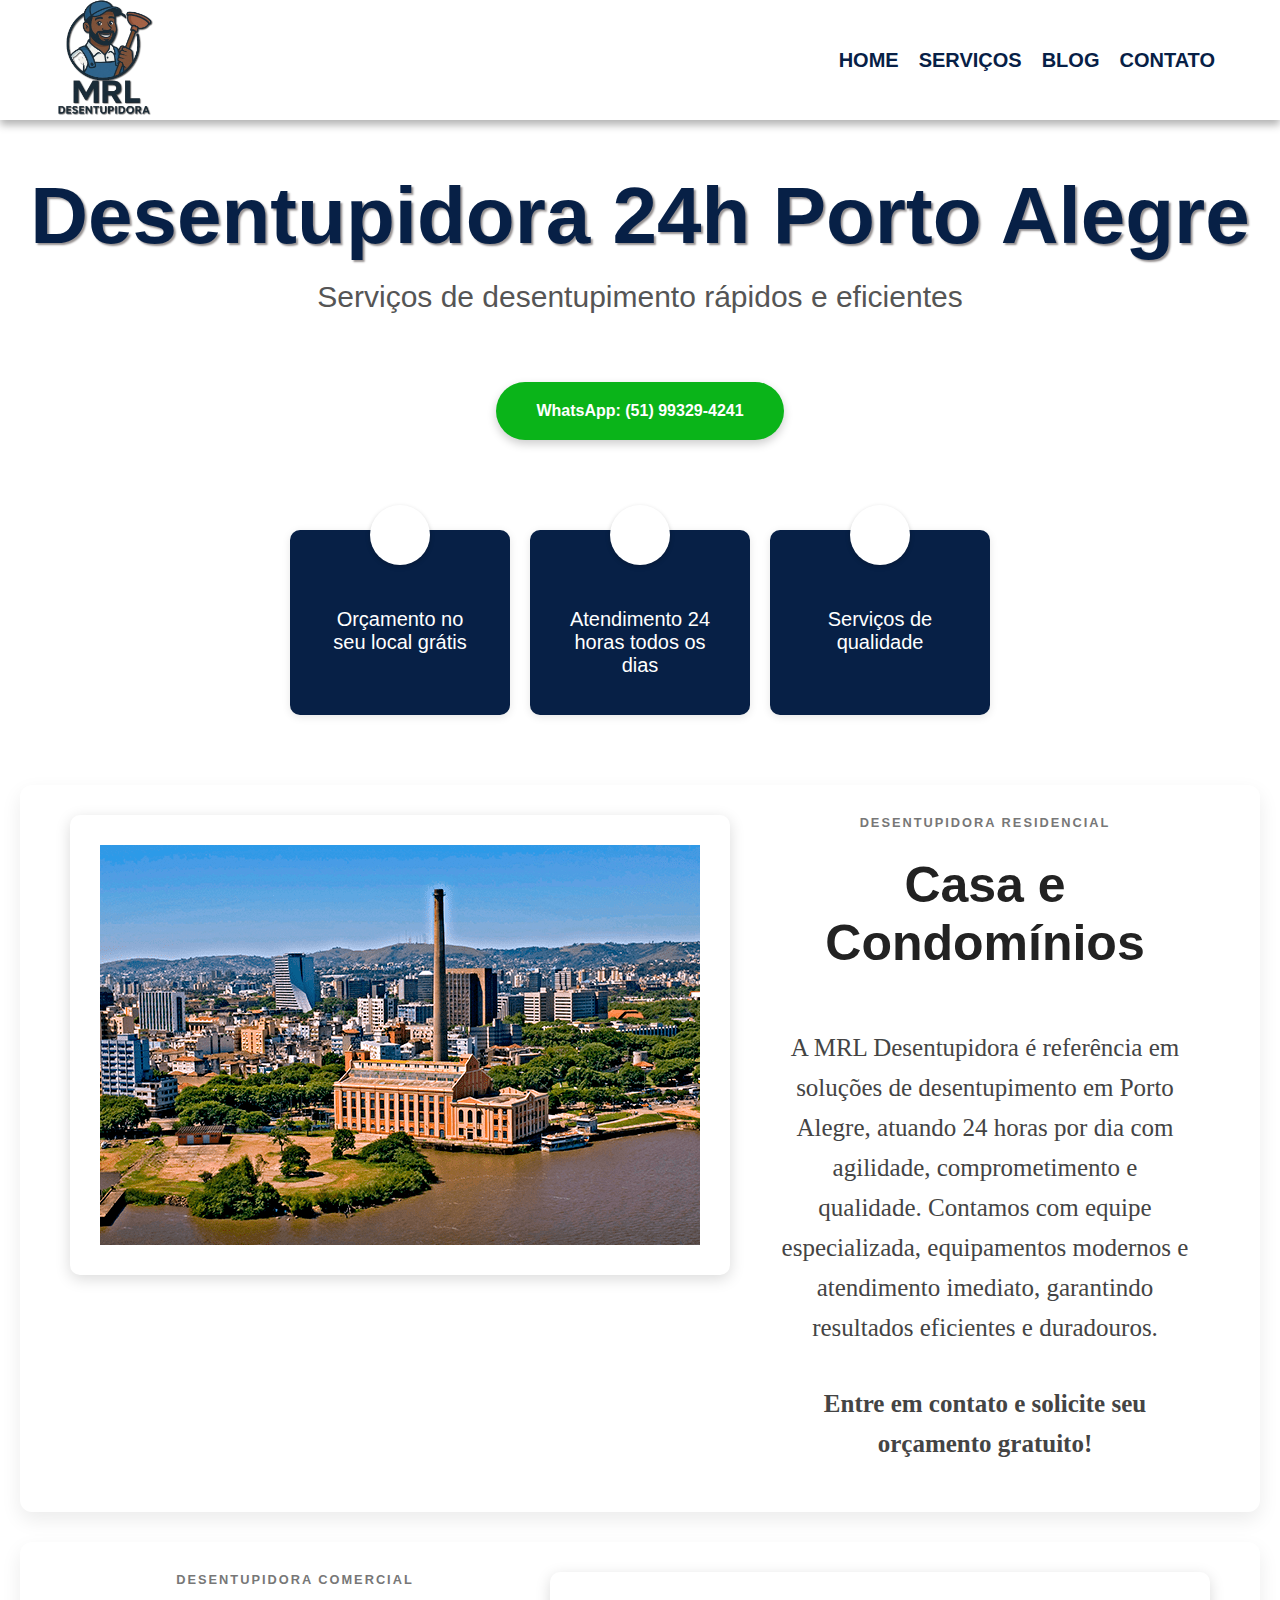
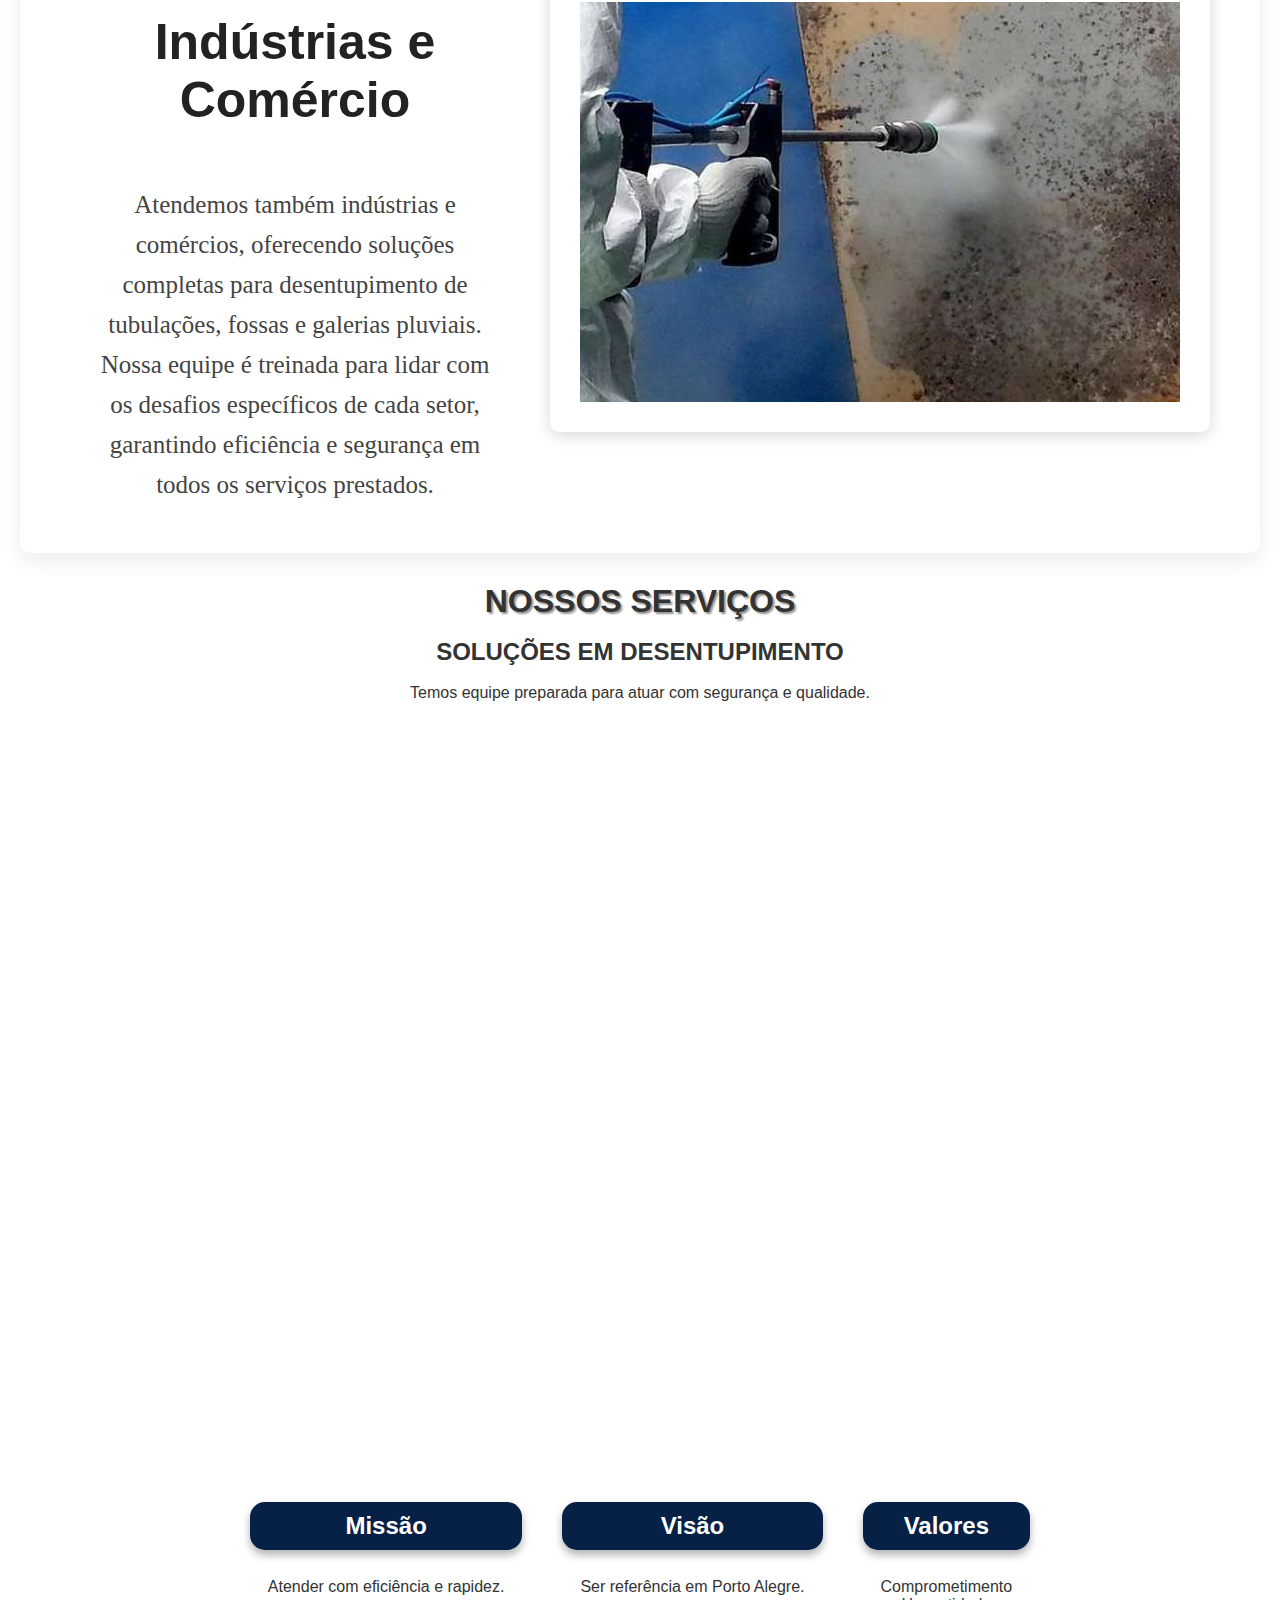
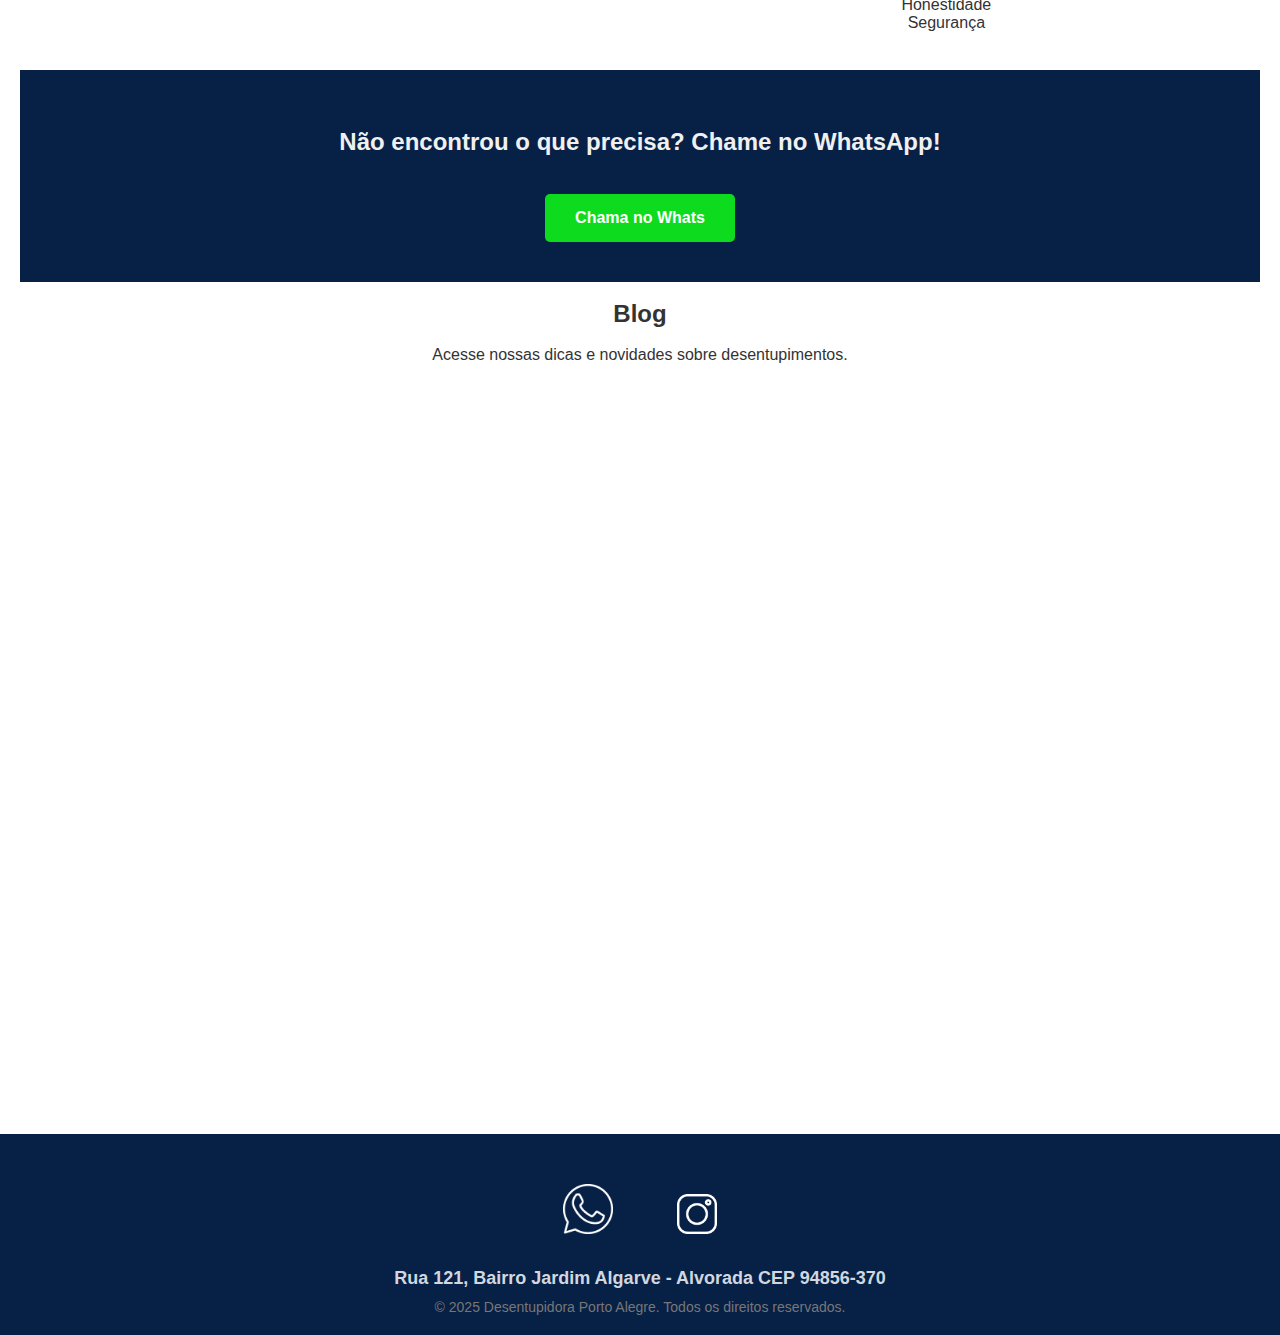
<file: N3 DEV site/index.html>
<!DOCTYPE html>
<html lang="pt-br">

<head>
  <meta charset="UTF-8" />
  <meta name="viewport" content="width=device-width, initial-scale=1.0" />
  <meta name="description" content="Desentupidora em Porto Alegre com atendimento 24h e serviços garantidos." />
  <title>Serviços - Desentupidora</title>

  <!-- CSS principal -->
  <link rel="stylesheet" href="./style.css" />

  <!-- Bootstrap (opcional) -->
  <link href="https://cdn.jsdelivr.net/npm/bootstrap@5.3.7/dist/css/bootstrap.min.css" rel="stylesheet"
    integrity="sha384-LN+7fdVzj6u52u30Kp6M/trliBMCMKTyK833zpbD+pXdCLuTusPj697FH4R/5mcr" crossorigin="anonymous">

</head>

<body>
  <!-- HEADER -->
  <header>
    <div class="menu">

      <a href="index.html">
        <img src="IMG/MRL_NEGGA-removebg-preview.png" alt="Logo da empresa" class="logo" />
      </a>

      <nav class="para_menu" role="navigation" aria-label="Menu principal">
        <ul class="nav-list">
          <li><a href="index.html">HOME</a></li>
          <li><a href="servicos.html">SERVIÇOS</a></li>
          <li><a href="./blog.html">BLOG</a></li>
          <li><a href="contato.html">CONTATO</a></li>
        </ul>
      </nav>

    </div>
  </header>

  <!-- MAIN -->
  <main class="main-centralizado">
    <section class="banner">
      <div class="texto-banner">
        <h1>Desentupidora 24h Porto Alegre</h1>
        <p>Serviços de desentupimento rápidos e eficientes</p>
        <a href="https://wa.me/5551993294241" class="zapinicio">WhatsApp: (51) 99329-4241</a>
      </div>

      <!-- ********************************* AQUI Ñ FUNCIONA O AS IMGS DINHEIRO/RELÓGIO/CARRO ******************************** -->
      <div class="card-vantagens">
        <div class="card-dinheiro">
          <div class="icon">
            <img src="./IMG/dinheiro (1).png" alt="Ícone dinheiro" class="icone-dinheiro" />
          </div>
          <p>Orçamento no seu local grátis</p>
        </div>
        <div class="card-relogio">
          <div class="icon">
            <img src="./IMG/relogio.png" alt="Ícone relógio" class="icone-relogio" />
          </div>
          <p>Atendimento 24 horas todos os dias</p>
        </div>
        <div class="card-carro">
          <div class="icon">
            <img src="./IMG/carro-hibrido.png" alt="Ícone carro" class="icone-carro" />
          </div>
          <p>Serviços de qualidade</p>
        </div>
      </div>
    </section>

    <section class="bloco-info sobre">
      <img src="./IMG/Vista aérea da cidade Porto Alegre.png" alt="Vista aérea da cidade de Porto Alegre" />
      <div class="texto-bloco">
        <h4>DESENTUPIDORA RESIDENCIAL</h4>
        <h2>Casa e Condomínios</h2>
        <p>
          A MRL Desentupidora é referência em soluções de desentupimento em Porto Alegre, atuando 24 horas por dia com
          agilidade, comprometimento e qualidade.
          Contamos com equipe especializada, equipamentos modernos e atendimento imediato, garantindo resultados
          eficientes e duradouros.
        <p>
          <b>Entre em contato e solicite seu orçamento gratuito!</b>
        </p>
      </div>
    </section>

    <section class="bloco-info industria">
      <div class="texto-bloco">
        <h4>DESENTUPIDORA COMERCIAL</h4>
        <h2>Indústrias e Comércio</h2>
        <p>
          Atendemos também indústrias e comércios, oferecendo soluções completas para desentupimento de tubulações,
          fossas e galerias pluviais.
          Nossa equipe é treinada para lidar com os desafios específicos de cada setor, garantindo eficiência e
          segurança em todos os serviços prestados.
        </p>

      </div>
      <img src="./IMG/Vantagens do hidrojateamento _ ARTIGO DESENTUPIDORA.png" alt="Serviço para indústria" />
    </section>

    <section class="titulohome">
      <h1 class="titulo">NOSSOS SERVIÇOS</h1>
      <h2 class="subtitulo">SOLUÇÕES EM DESENTUPIMENTO</h2>
      <p class="paragrafo-explicativo">
        Temos equipe preparada para atuar com segurança e qualidade.
      </p>
    </section>

    <section class="servicos container">
      <div class="card animar-card" style="animation-delay: 0.2s">
        <img src="./IMG/desentupindo vaso.png" alt="Desentupimento de vaso" />
        <div class="intro">
          <h3>DESENTUPIMENTO</h3>
        </div>
        <p class="descricao">
          Canos de esgoto, vaso, pia, tanques, ralos.
        </p>
      </div>
      <div class="card animar-card" style="animation-delay: 0.4s">
        <img src="./IMG/Limpa-Fossa-003-.png" alt="Limpeza de fossas" />
        <div class="intro">
          <h3>LIMPEZA DE FOSSAS</h3>
        </div>
        <p class="descricao">Fossa séptica, sumidouro, caixa de gordura.</p>
      </div>
      <div class="card animar-card" style="animation-delay: 0.6s">
        <img src="./IMG/Hidrojateamento-servico.png" alt="Hidrojateamento" />
        <div class="intro">
          <h3>HIDROJATEAMENTO</h3>
        </div>
        <p class="descricao">
          Limpeza pesada em galerias pluviais.
        </p>
      </div>
      <div class="card animar-card" style="animation-delay: 0.8s">
        <img src="./IMG/esgoto.png" alt="Redes de esgoto" />
        <div class="intro">
          <h3>REDES DE ESGOTO</h3>
        </div>
        <p class="descricao">
          Cloacal, pluvial e predial.
        </p>
      </div>
    </section>

    <section class="moral">
      <div class="moral-item">
        <h2>Missão</h2>
        <p>Atender com eficiência e rapidez.</p>
      </div>
      <div class="moral-item">
        <h2>Visão</h2>
        <p>Ser referência em Porto Alegre.</p>
      </div>
      <div class="moral-item">
        <h2>Valores</h2>
        <p>Comprometimento <br>Honestidade <br>Segurança</p>
      </div>
    </section>

    <section class="orcamento">
      <h2>Não encontrou o que precisa? Chame no WhatsApp!</h2>
      <a href="https://wa.me/5551993294241" class="botaoorcamento">Chama no Whats</a>
    </section>

    <section class="blog container">
      <h2>Blog</h2>
      <p>
        Acesse nossas dicas e novidades sobre desentupimentos.
      </p>
      <div class="card-blog d-flex flex-wrap gap-4 justify-content-center">
        <div class="card" style="width: 18rem">
          <br><br>
          <!-- <img src="" alt="Blog dica" /> -->
          <div class="card-body">
            <h5 class="card-title">Dicas de Manutenção</h5>
            <p class="card-text">
              Mantenha a limpeza
            </p>
            <a href="./blog.html" class="btn btn-primary">Leia mais</a>
          </div>
        </div>
        <div class="card" style="width: 18rem">
          <!-- <img src="IMG/Blog-Desentupidora-Porto-Alegre-2.jpg" alt="Blog infestações" /> -->
          <br><br>
          <div class="card-body">
            <h5 class="card-title">Sobre nossos serviços</h5>
            <p class="card-text">
              Saiba mais
            </p>
            <a href="./blog.html" class="btn btn-primary">Leia mais</a>
          </div>
        </div>
      </div>
    </section>

  </main>

  <!-- FOOTER -->
  <footer>
    <div class="img_footer">
      <a href="https://wa.me/5551993294241"><img src="./IMG/whatsapp.png" alt="logo do whatsapp " class="img_whats"></a>
      <a href="https://www.instagram.com/mrldesentupidora/"><img src="./IMG/instagram.png" alt="logo do Instagram"
          class="img_insta"></a> <br>
    </div>

    <a class="endereco"
      href="https://www.google.com/maps/search/rua+121+bairro+jardim+algarve+cep+94856370/@-30.0384306,-51.0947805,14z/data=!3m1!4b1?entry=ttu&g_ep=EgoyMDI1MDYyMi4wIKXMDSoASAFQAw%3D%3D">Rua
      121, Bairro Jardim Algarve - Alvorada CEP 94856-370</a> <br>

    <p>&copy; 2025 Desentupidora Porto Alegre. Todos os direitos reservados.</p>

  </footer>

  <!-- Bootstrap Script -->
  <script src="https://cdn.jsdelivr.net/npm/bootstrap@5.3.7/dist/js/bootstrap.bundle.min.js"
    integrity="sha384-ndDqU0Gzau9qJ1lfW4pNLlhNTkCfHzAVBReH9diLvGRem5+R9g2FzA8ZGN954O5Q"
    crossorigin="anonymous"></script>

</body>

</html>
</file>
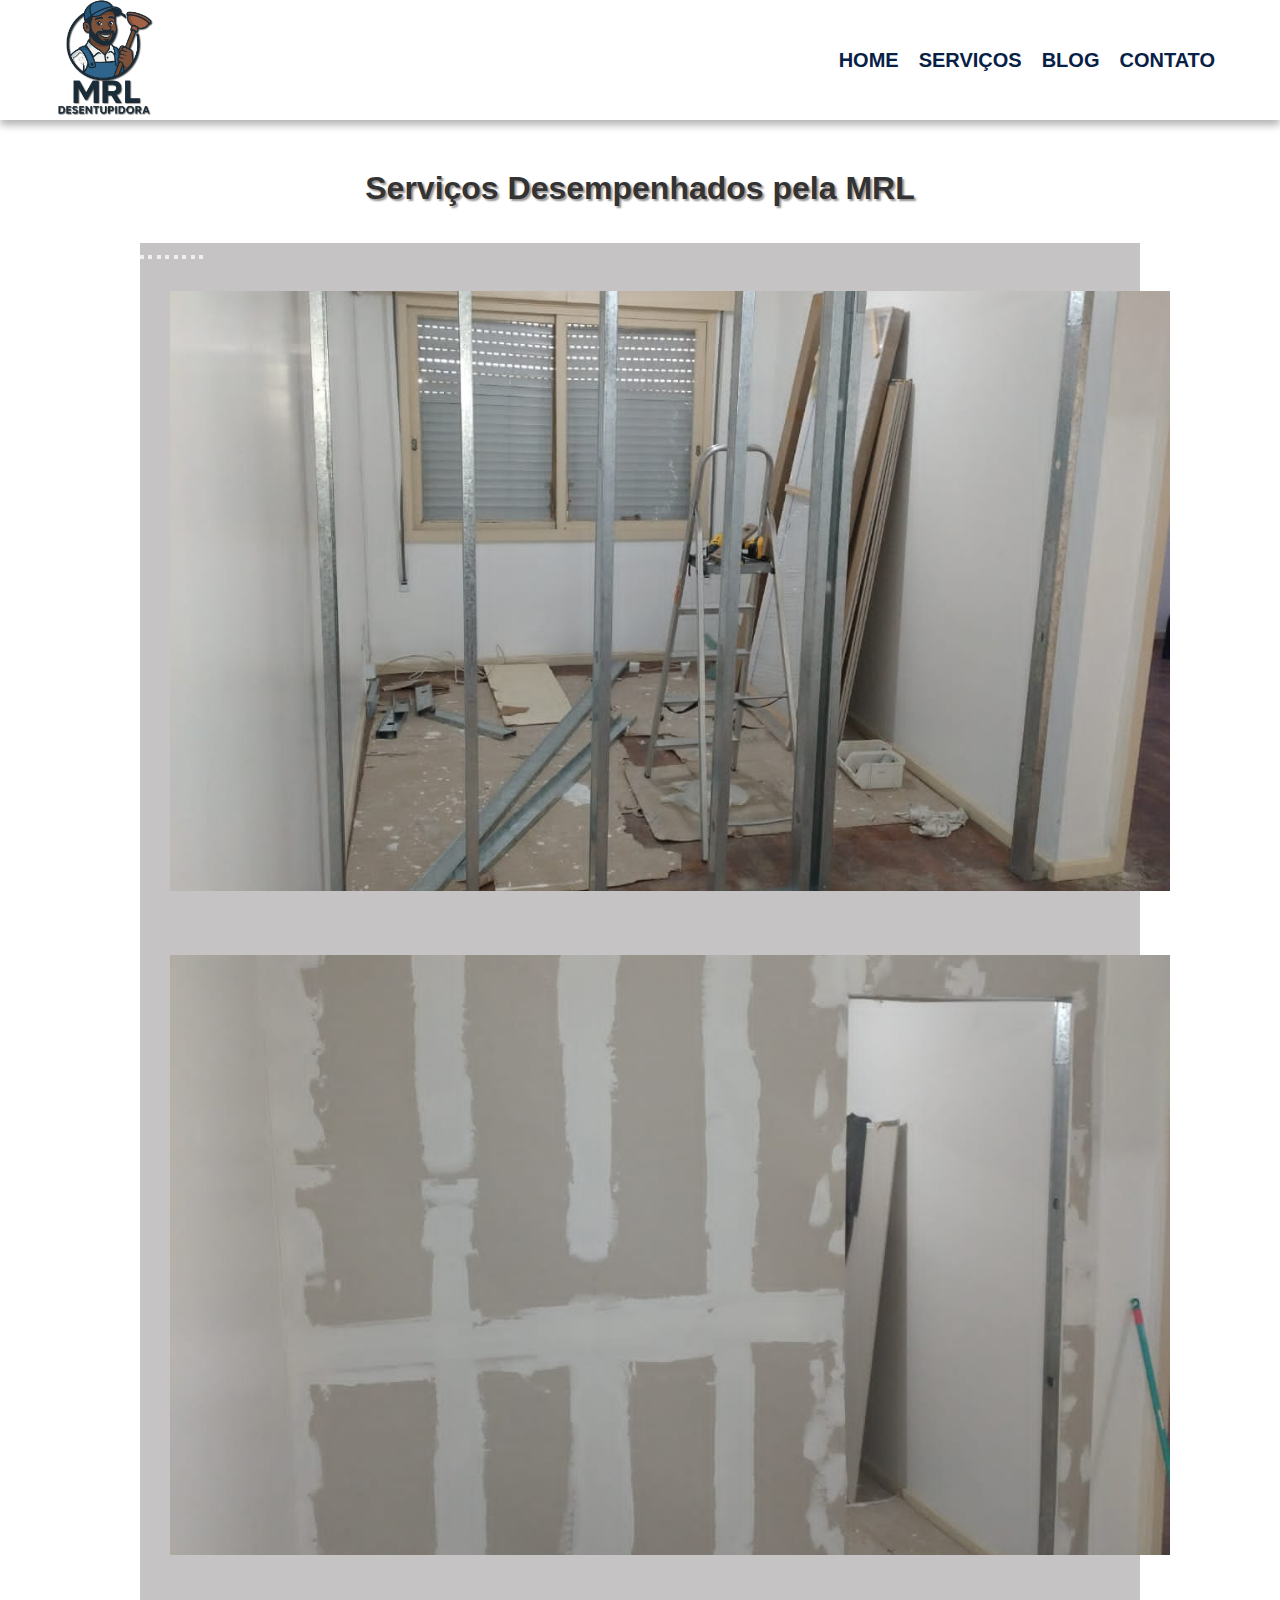
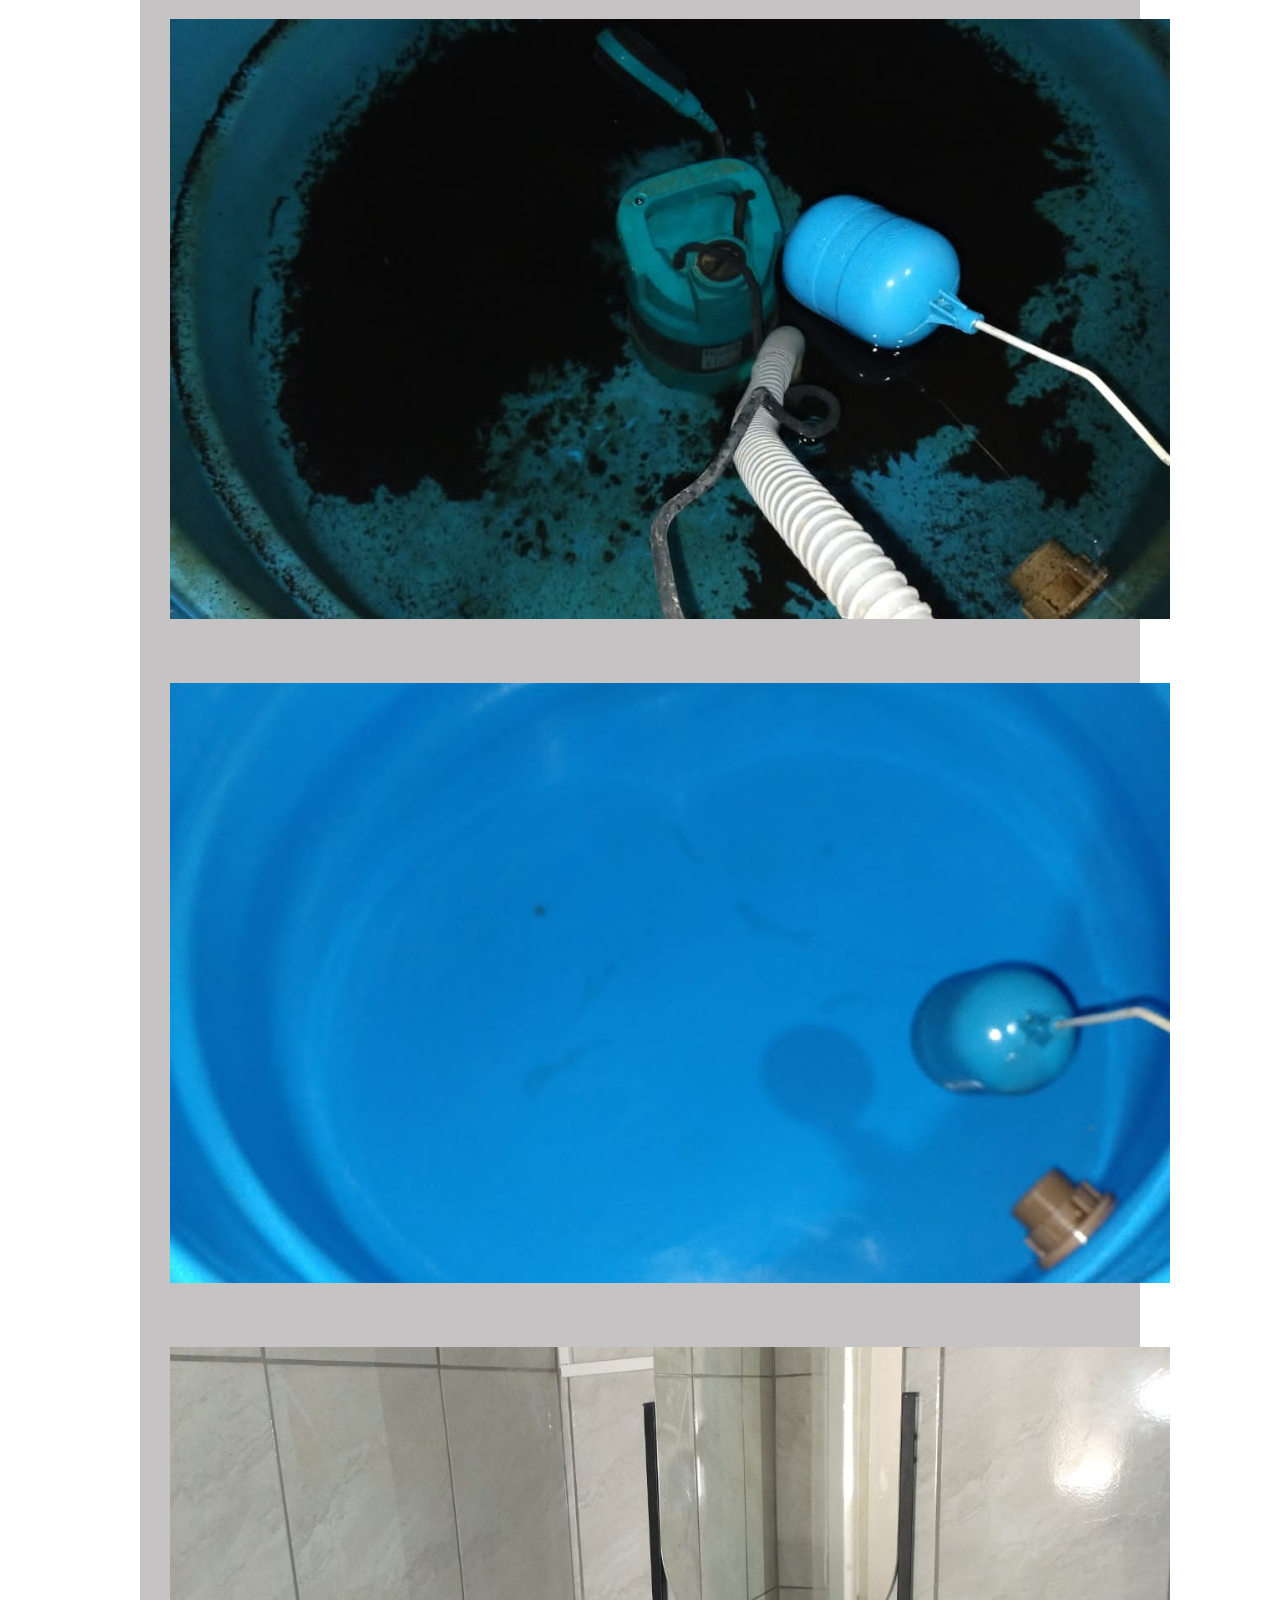
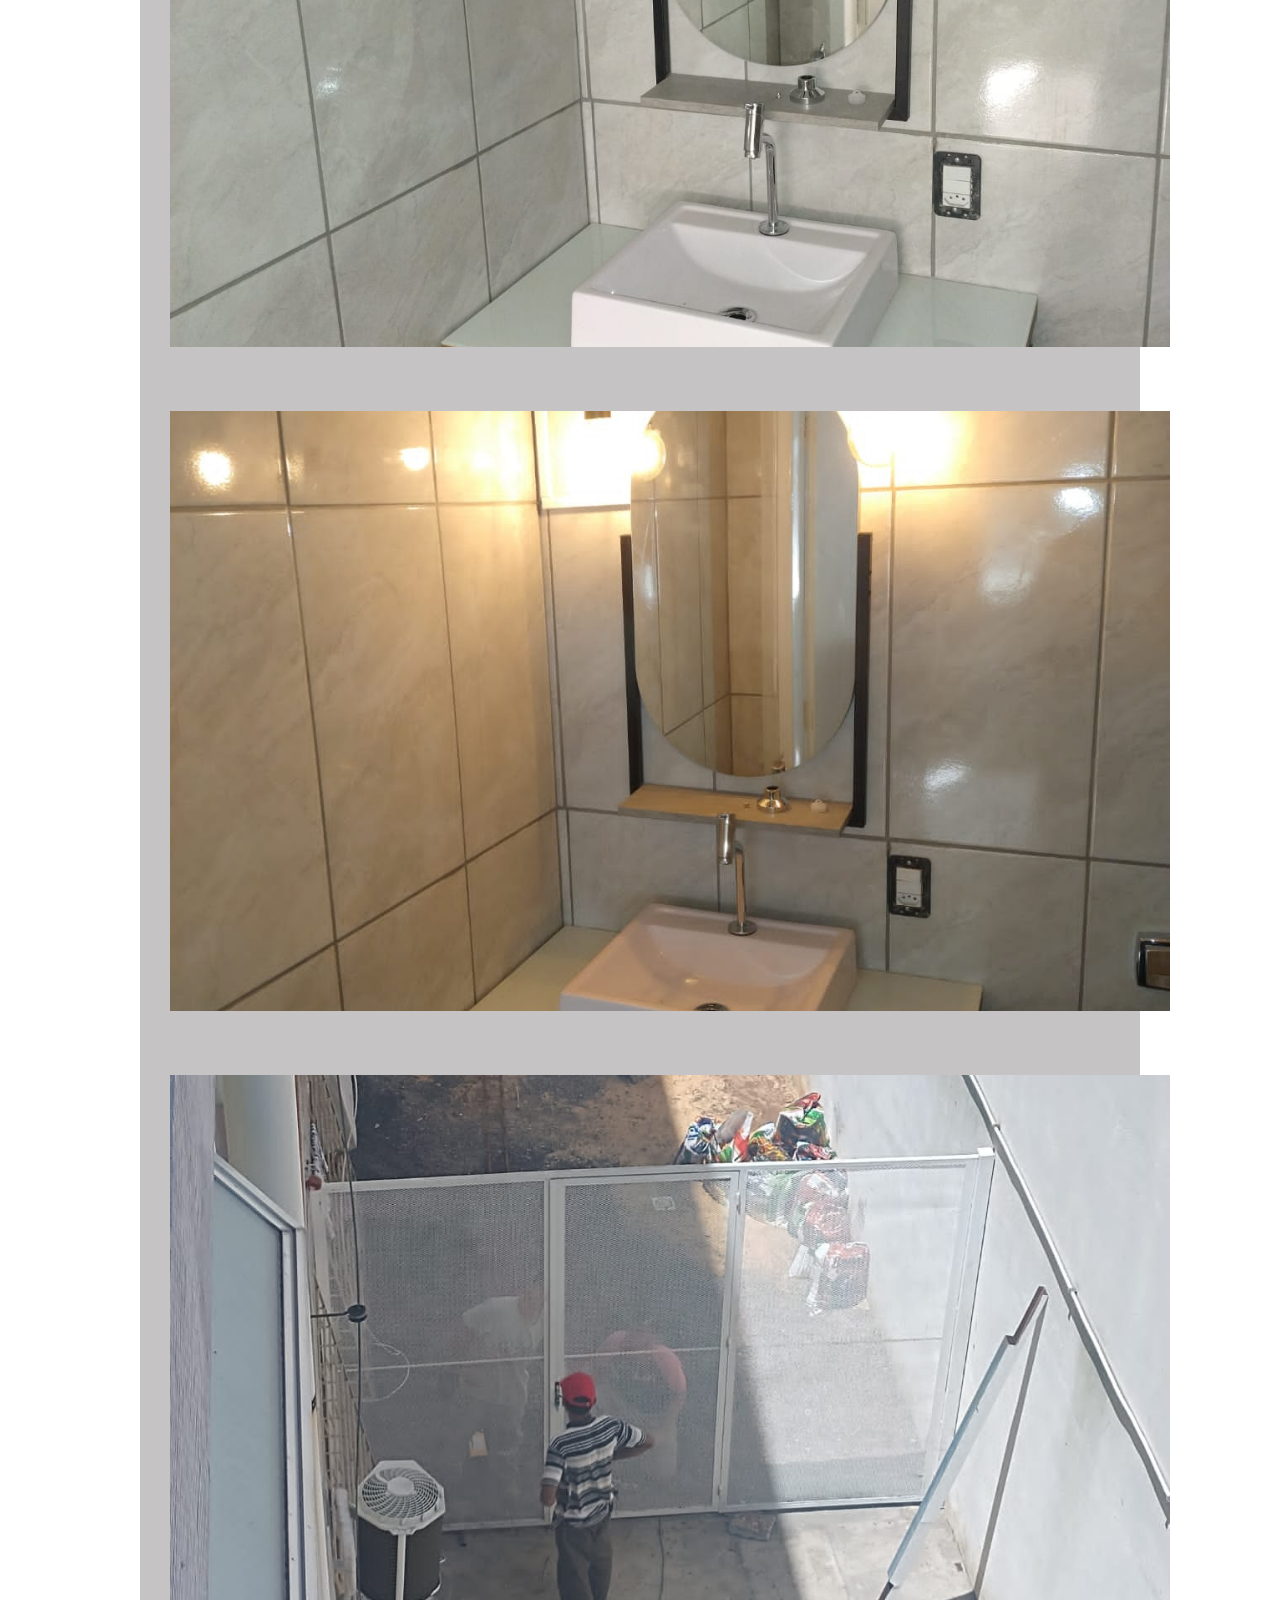
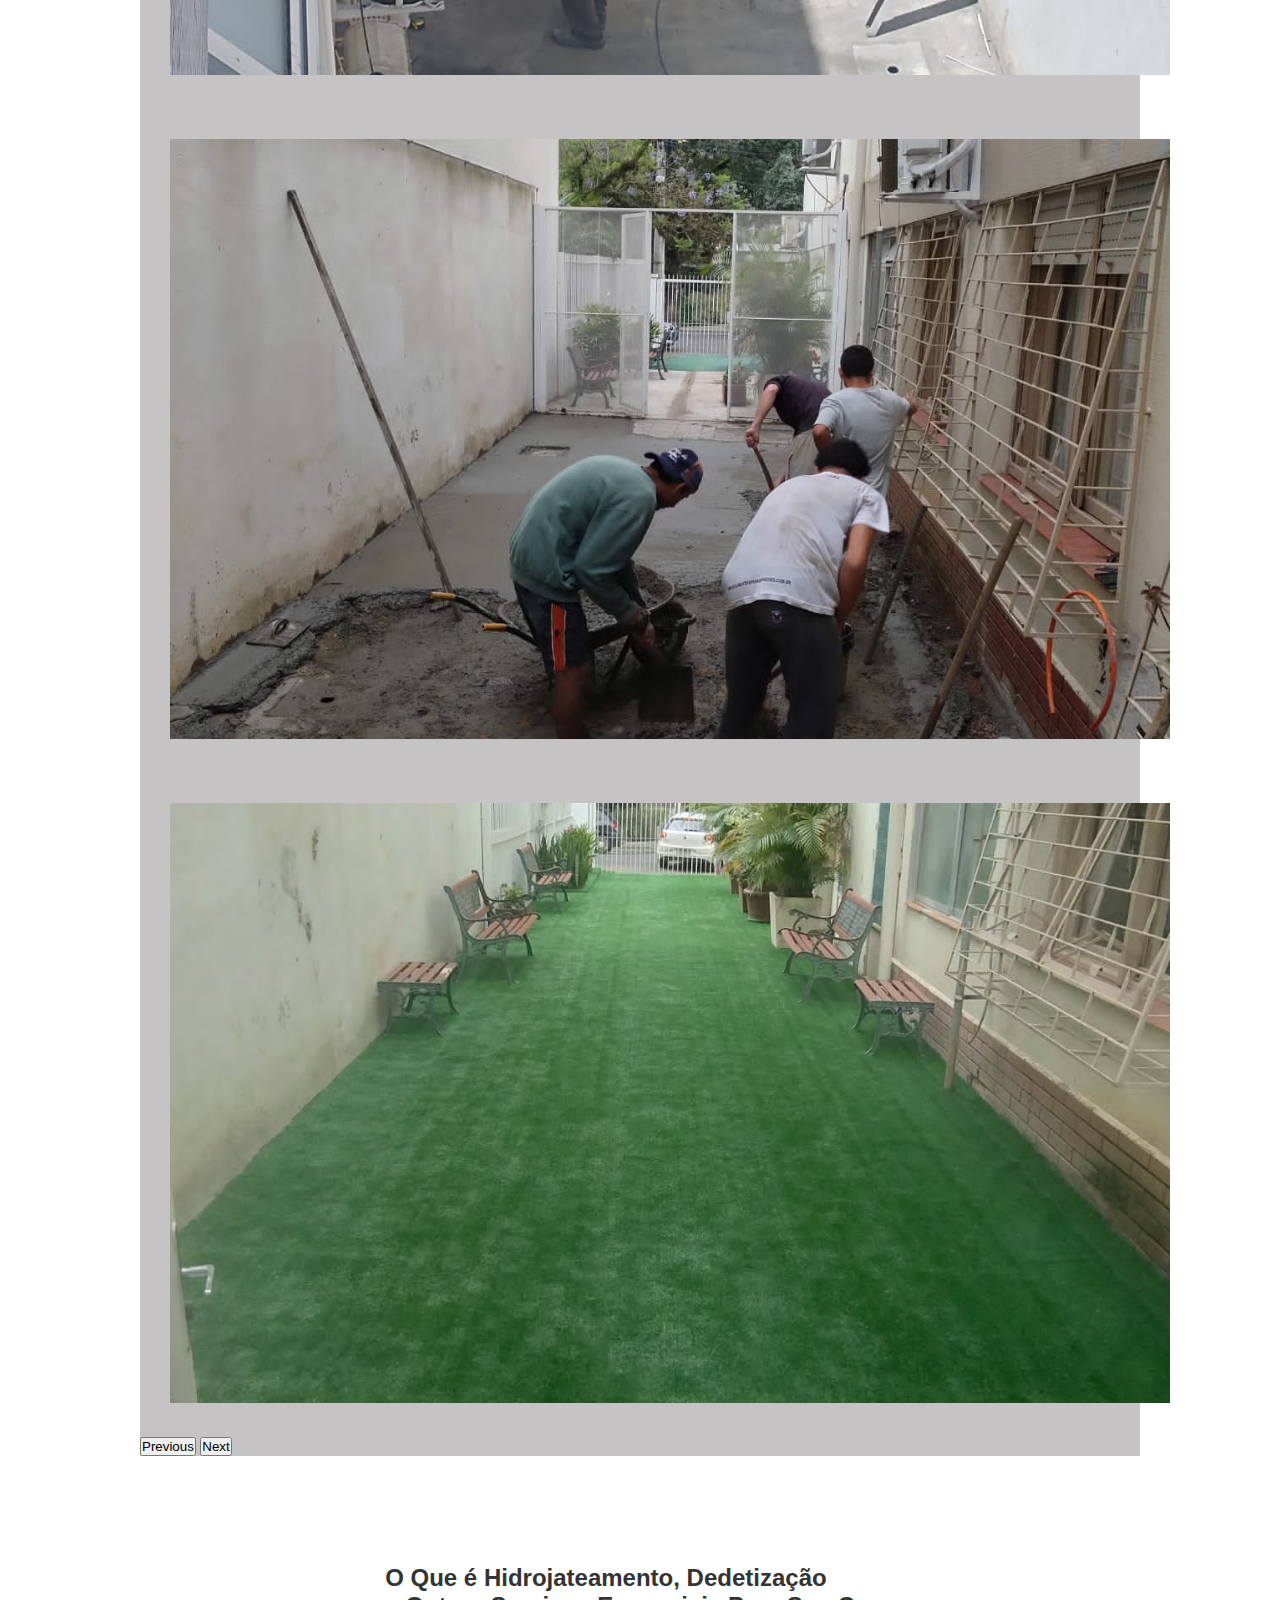
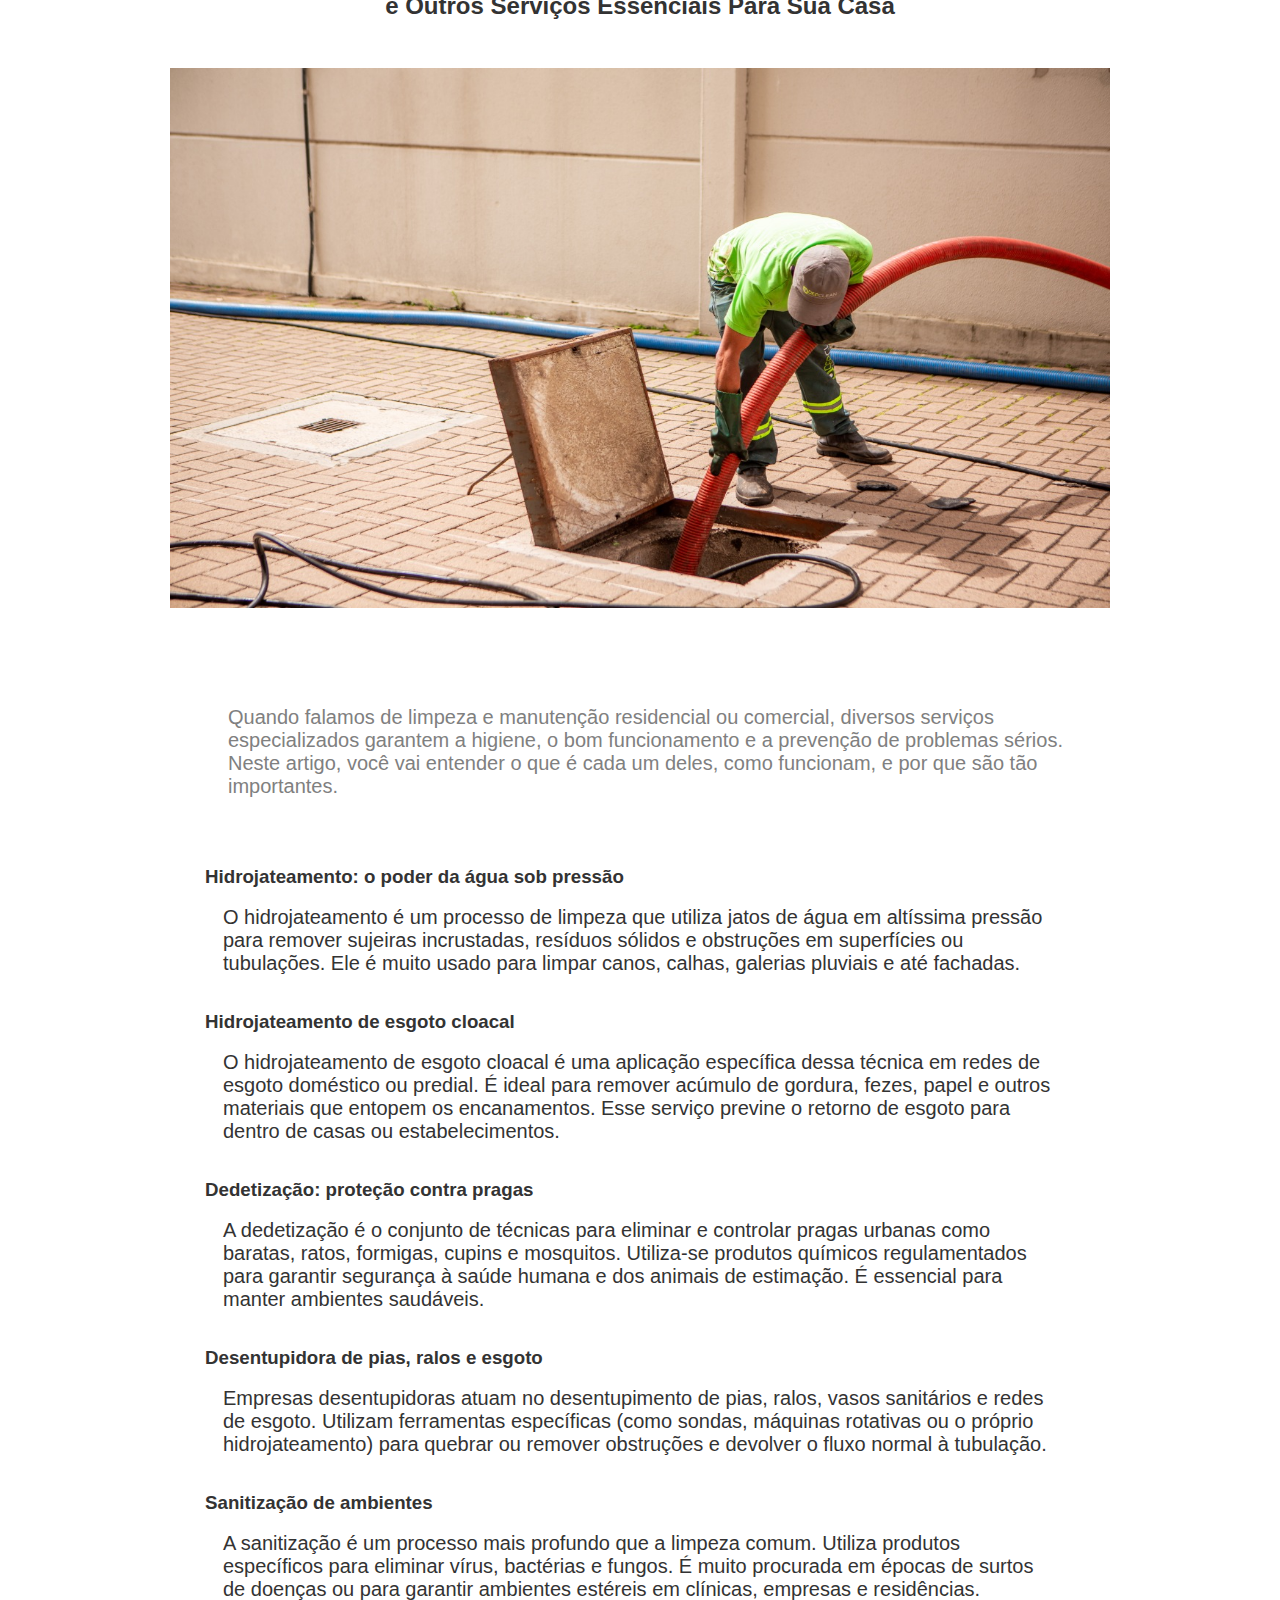
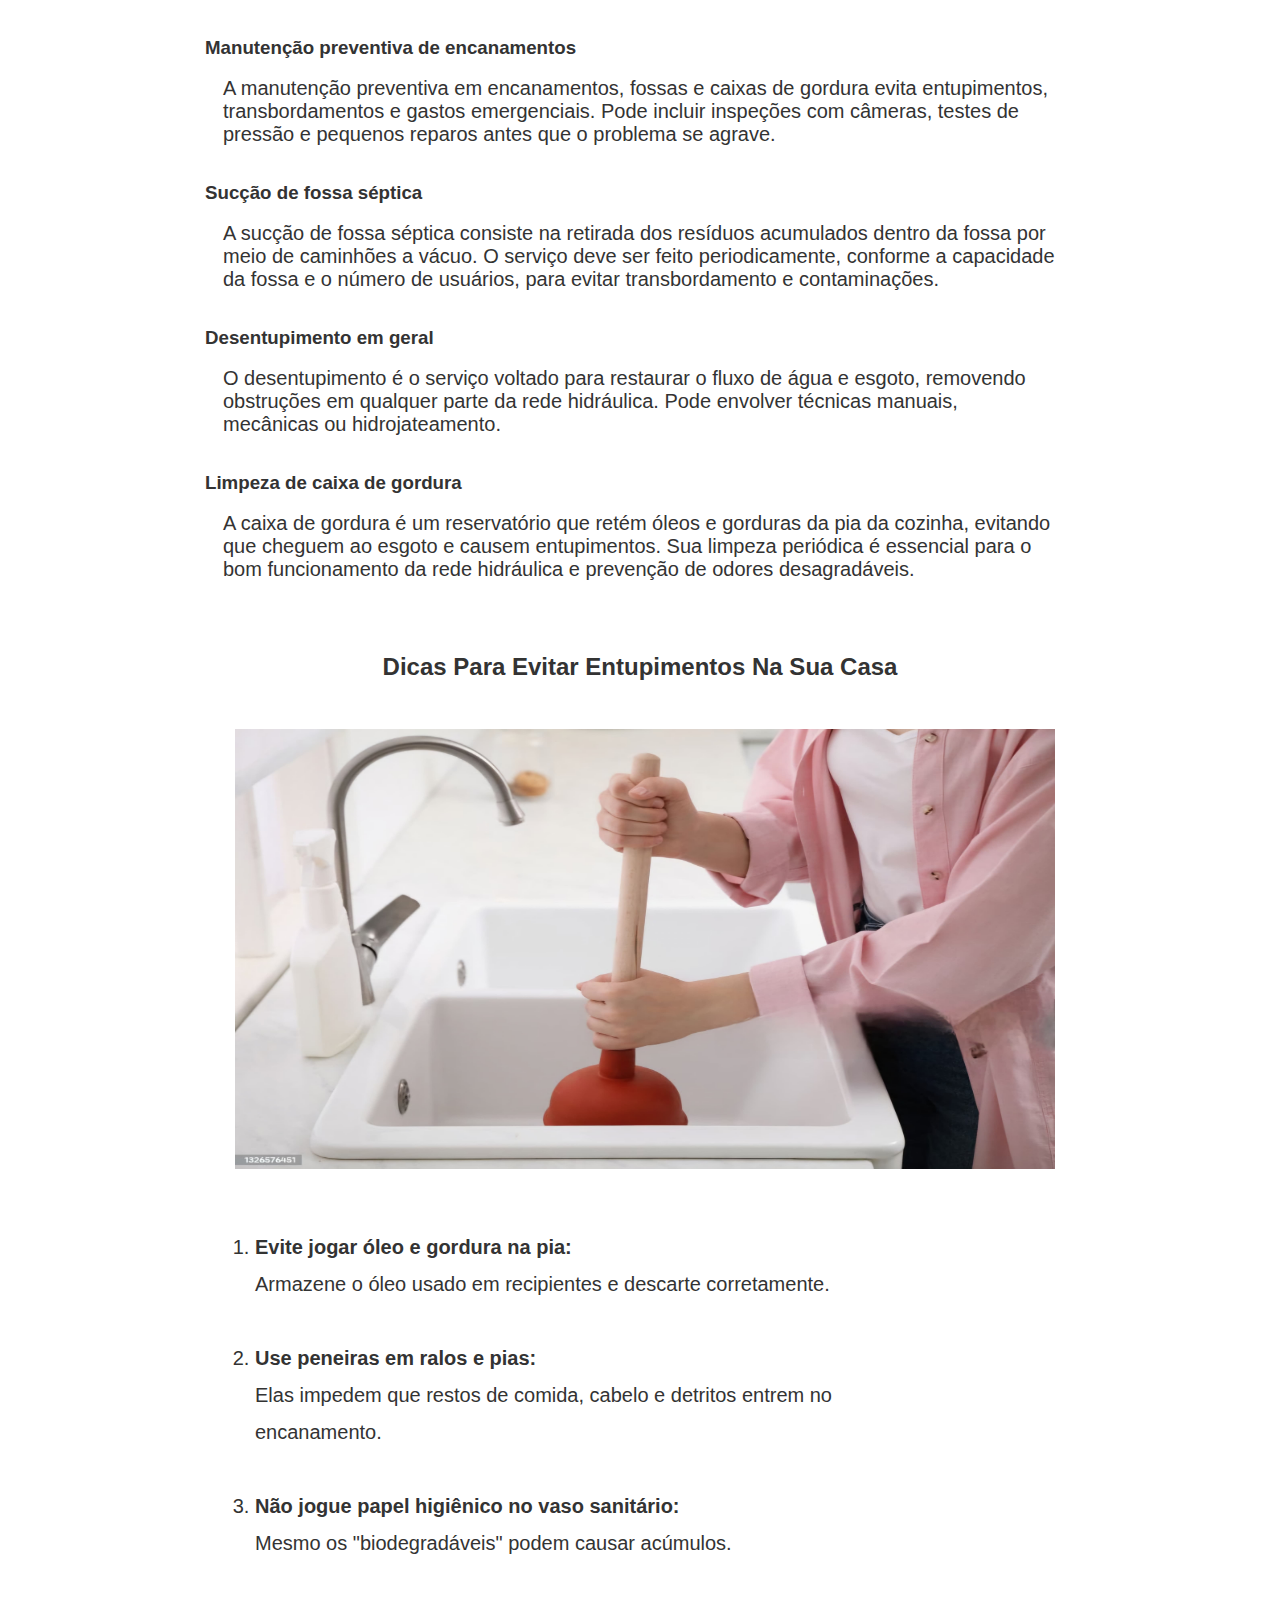
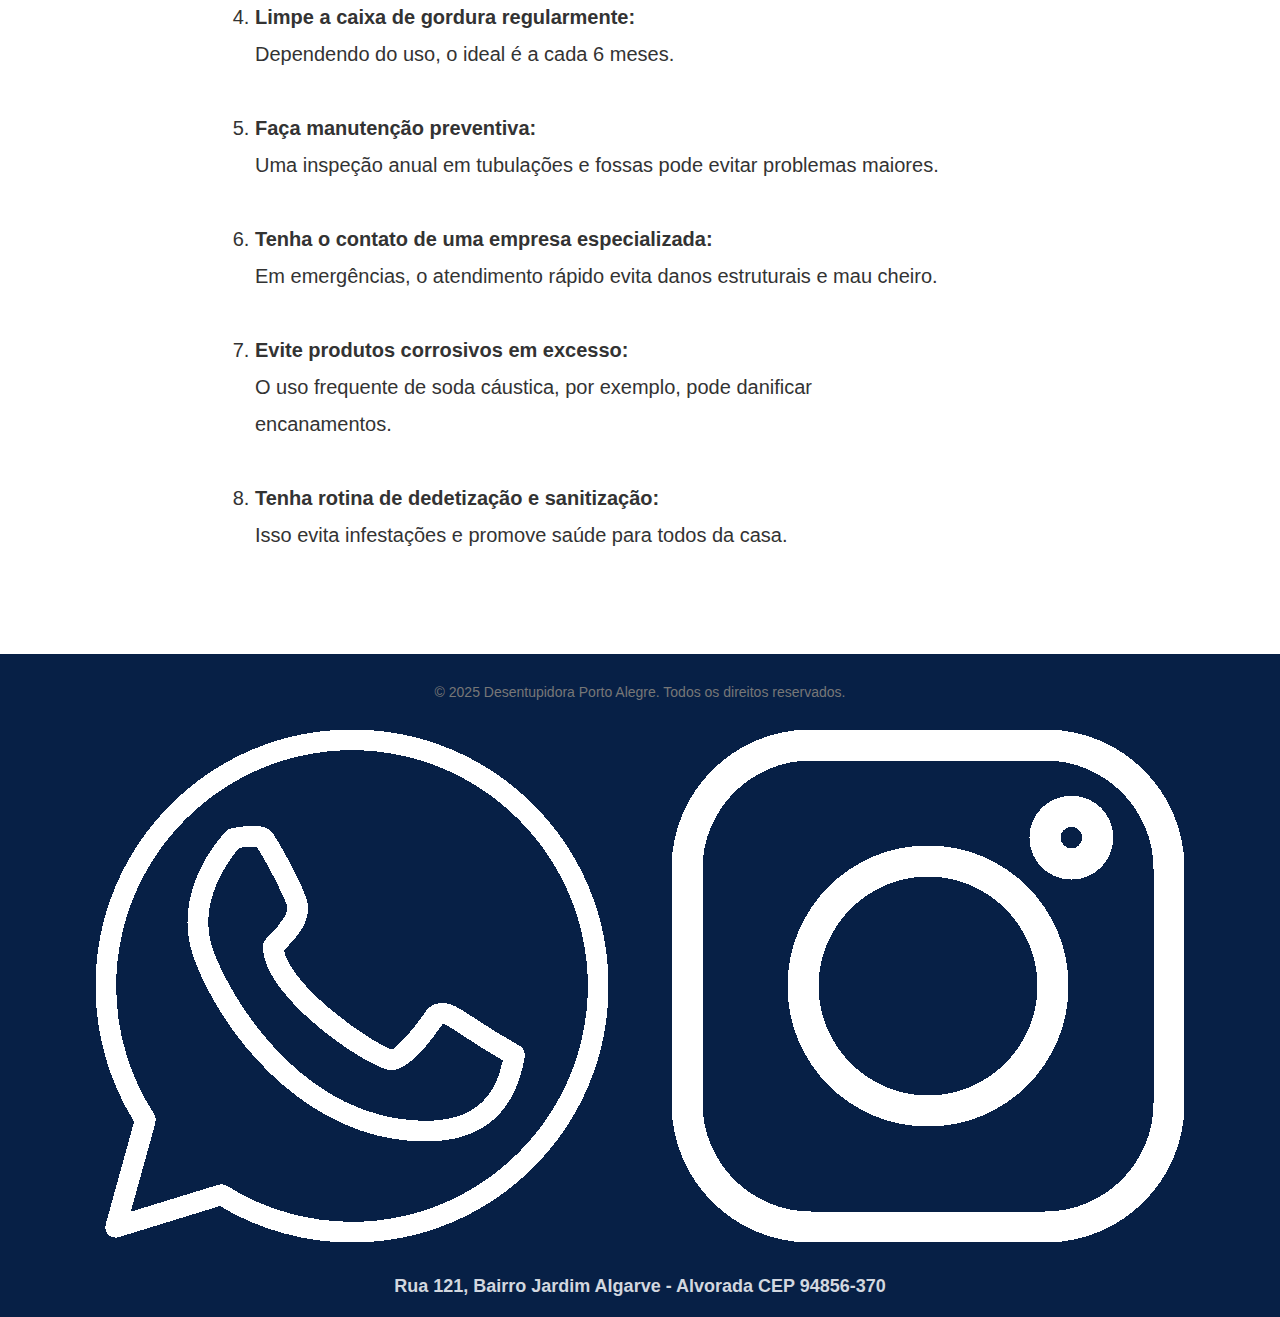
<file: N3 DEV site/blog.html>
<!DOCTYPE html>
<html lang="pt-br">

<head>
  <meta charset="UTF-8">
  <meta name="viewport" content="width=device-width, initial-scale=1.0">
  <title> MRL Blog </title>

  <link rel="stylesheet" href="./style.css">
  <link href="https://cdn.jsdelivr.net/npm/bootstrap@5.3.7/dist/css/bootstrap.min.css" rel="stylesheet"
    integrity="sha384-LN+7fdVzj6u52u30Kp6M/trliBMCMKTyK833zpbD+pXdCLuTusPj697FH4R/5mcr" crossorigin="anonymous">

</head>

<body>

  <header>
    <div class="menu">

      <a href="index.html">
        <img src="IMG/MRL_NEGGA-removebg-preview.png" alt="Logo da empresa" class="logo" />
      </a>

      <nav class="para_menu" role="navigation" aria-label="Menu principal">
        <ul class="nav-list">
          <li><a href="index.html">HOME</a></li>
          <li><a href="servicos.html">SERVIÇOS</a></li>
          <li><a href="./blog.html">BLOG</a></li>
          <li><a href="contato.html">CONTATO</a></li>
        </ul>
      </nav>

    </div>
  </header>

  <main class="descentraliza_blog">
    <!-- ********************* DIMINUIR O H1 SEM MEXER NO H1 - FEITO ************** -->
    <h1 class="aga1"> Serviços Desempenhados pela MRL</h1> <br><br>



    <!-- **********CARROSSEL************ -->
    <!-- <div id="carouselExampleIndicators" class="carousel slide meu_carrousel"> -->
    <div id="carouselExampleIndicators" class="carousel slide meu_carrousel" data-bs-ride="carousel">

      <div class="carousel-indicators">
        <button type="button" data-bs-target="#carouselExampleIndicators" data-bs-slide-to="0" class="active"
          aria-current="true" aria-label="Slide 1"></button>

        <button type="button" data-bs-target="#carouselExampleIndicators" data-bs-slide-to="1"
          aria-label="Slide 2"></button>

        <button type="button" data-bs-target="#carouselExampleIndicators" data-bs-slide-to="2"
          aria-label="Slide 3"></button>

        <button type="button" data-bs-target="#carouselExampleIndicators" data-bs-slide-to="3"
          aria-label="Slide 4"></button>

        <button type="button" data-bs-target="#carouselExampleIndicators" data-bs-slide-to="4"
          aria-label="Slide 5"></button>

        <button type="button" data-bs-target="#carouselExampleIndicators" data-bs-slide-to="5"
          aria-label="Slide 6"></button>

        <button type="button" data-bs-target="#carouselExampleIndicators" data-bs-slide-to="6"
          aria-label="Slide 7"></button>

        <button type="button" data-bs-target="#carouselExampleIndicators" data-bs-slide-to="7"
          aria-label="Slide 8"></button>

      </div>

      <div class="carousel-inner">
        <div class="carousel-item active">
          <img src="./IMG/parede1.png" class="d-block w-100" alt="...">
        </div>

        <div class="carousel-item">
          <img src="./IMG/parede2.png" class="d-block w-100" alt="...">
        </div>

        <div class="carousel-item">
          <img src="./IMG/caixasuja.png" class="d-block w-100" alt="...">
        </div>

        <div class="carousel-item">
          <img src="./IMG/caixalimpa.png" class="d-block w-100" alt="...">
        </div>

        <div class="carousel-item">
          <img src="./IMG/banheiro1.png" class="d-block w-100" alt="...">
        </div>

        <div class="carousel-item">
          <img src="./IMG/banheiro2.png" class="d-block w-100" alt="...">
        </div>

        <div class="carousel-item">
          <img src="./IMG/patio1.png" class="d-block w-100" alt="...">
        </div>

        <div class="carousel-item">
          <img src="./IMG/patio2.png" class="d-block w-100" alt="...">
        </div>

        <div class="carousel-item">
          <img src="./IMG/patio3.png" class="d-block w-100" alt="...">
        </div>
      </div>

      <button class="carousel-control-prev" type="button" data-bs-target="#carouselExampleIndicators"
        data-bs-slide="prev">
        <span class="carousel-control-prev-icon" aria-hidden="true"></span>
        <span class="visually-hidden">Previous</span>
      </button>

      <button class="carousel-control-next" type="button" data-bs-target="#carouselExampleIndicators"
        data-bs-slide="next">
        <span class="carousel-control-next-icon" aria-hidden="true"></span>
        <span class="visually-hidden">Next</span>
      </button>
    </div>
    <br><br><br><br><br>

    <section class="aga1 outro_aga2">
      <h2 class="aga1 outro_aga2"> O Que é Hidrojateamento, Dedetização <br> e Outros Serviços Essenciais Para Sua Casa
      </h2>

      <img class="desentupindo_rua" src="./IMG/img_desentupidora_rua.jpg" alt="Imagem de entupimentos">


      <div class="texto-img">
        <p>
          Quando falamos de limpeza e manutenção residencial ou comercial, diversos serviços especializados garantem a
          higiene, o bom funcionamento e a prevenção de problemas sérios. Neste artigo, você vai entender o que é cada
          um
          deles, como funcionam, e por que são tão importantes.
        </p>
      </div>
    </section>

    <section class="semi_main">
      <div class="text-blog">
        <h3>Hidrojateamento: o poder da água sob pressão</h3>
        <p>
          O hidrojateamento é um processo de limpeza que utiliza jatos de água em altíssima pressão para remover
          sujeiras
          incrustadas, resíduos sólidos e obstruções em superfícies ou tubulações. Ele é muito usado para limpar canos,
          calhas, galerias pluviais e até fachadas.
        </p> <br>

        <h3>Hidrojateamento de esgoto cloacal</h3>
        <p>O hidrojateamento de esgoto cloacal é uma aplicação específica dessa técnica em redes de esgoto doméstico ou
          predial. É ideal para remover acúmulo de gordura, fezes, papel e outros materiais que entopem os encanamentos.
          Esse serviço previne o retorno de esgoto para dentro de casas ou estabelecimentos.
        </p> <br>

        <h3>Dedetização: proteção contra pragas</h3>
        <p>A dedetização é o conjunto de técnicas para eliminar e controlar pragas urbanas como baratas, ratos,
          formigas,
          cupins e mosquitos. Utiliza-se produtos químicos regulamentados para garantir segurança à saúde humana e dos
          animais de estimação. É essencial para manter ambientes saudáveis.
        </p> <br>

        <h3>Desentupidora de pias, ralos e esgoto</h3>
        <p>Empresas desentupidoras atuam no desentupimento de pias, ralos, vasos sanitários e redes de esgoto. Utilizam
          ferramentas específicas (como sondas, máquinas rotativas ou o próprio hidrojateamento) para quebrar ou remover
          obstruções e devolver o fluxo normal à tubulação.
        </p> <br>

        <h3>Sanitização de ambientes</h3>
        <p>A sanitização é um processo mais profundo que a limpeza comum. Utiliza produtos específicos para eliminar
          vírus, bactérias e fungos. É muito procurada em épocas de surtos de doenças ou para garantir ambientes
          estéreis
          em clínicas, empresas e residências.
        </p> <br>

        <h3>Manutenção preventiva de encanamentos</h3>
        <p>
          A manutenção preventiva em encanamentos, fossas e caixas de gordura evita entupimentos, transbordamentos e
          gastos emergenciais. Pode incluir inspeções com câmeras, testes de pressão e pequenos reparos antes que o
          problema se agrave.
        </p> <br>

        <h3>Sucção de fossa séptica</h3>
        <p>A sucção de fossa séptica consiste na retirada dos resíduos acumulados dentro da fossa por meio de caminhões
          a
          vácuo. O serviço deve ser feito periodicamente, conforme a capacidade da fossa e o número de usuários, para
          evitar transbordamento e contaminações.
        </p> <br>

        <h3>Desentupimento em geral</h3>
        <p>O desentupimento é o serviço voltado para restaurar o fluxo de água e esgoto, removendo obstruções em
          qualquer
          parte da rede hidráulica. Pode envolver técnicas manuais, mecânicas ou hidrojateamento.
        </p> <br>

        <h3>Limpeza de caixa de gordura</h3>
        <p>A caixa de gordura é um reservatório que retém óleos e gorduras da pia da cozinha, evitando que cheguem ao
          esgoto e causem entupimentos. Sua limpeza periódica é essencial para o bom funcionamento da rede hidráulica e
          prevenção de odores desagradáveis.
        </p> <br><br>

        <h2 class="aga1"> Dicas Para Evitar Entupimentos Na Sua Casa</h2>
        <img src="./IMG/dicas_desent.jpeg" alt="mulher desentupindo uma pia" height="500px" width="880px">

        <ol class="para_lista">
          <li><b>Evite jogar óleo e gordura na pia:</b> <br> Armazene o óleo usado em recipientes e descarte
            corretamente.
          </li><br>

          <li><b>Use peneiras em ralos e pias:</b> <br> Elas impedem que restos de comida, cabelo e detritos entrem no
            encanamento. </li><br>

          <li><b>Não jogue papel higiênico no vaso sanitário:</b> <br> Mesmo os "biodegradáveis" podem causar acúmulos.
          </li> <br>

          <li><b>Limpe a caixa de gordura regularmente:</b> <br> Dependendo do uso, o ideal é a cada 6 meses.</li> <br>

          <li><b>Faça manutenção preventiva: </b><br> Uma inspeção anual em tubulações e fossas pode evitar problemas
            maiores.</li><br>

          <li><b>Tenha o contato de uma empresa especializada:</b> <br> Em emergências, o atendimento rápido evita danos
            estruturais e mau cheiro.</li> <br>

          <li><b>Evite produtos corrosivos em excesso: </b><br> O uso frequente de soda cáustica, por exemplo, pode
            danificar
            encanamentos.</li> <br>

          <li><b>Tenha rotina de dedetização e sanitização:</b> <br> Isso evita infestações e promove saúde para todos
            da
            casa.
          </li>
        </ol>
      </div>
    </section>
  </main>

  <!-- Footer -->
  <footer>
    <p>&copy; 2025 Desentupidora Porto Alegre. Todos os direitos reservados.</p>

    <!-- ********************************* AQUI Ñ FUNCIONA O AJUSTE DE TAMANHO DAS LOGOS WHATS/INSTA ******************************** -->
    <div class="img_footer">
      <a href="https://wa.me/5551993294241"><img src="./IMG/whatsapp.png" alt="logo do whatsapp"></a>
      <a href="https://www.instagram.com/mrldesentupidora/"><img src="./IMG/instagram.png" alt="logo do Instagram"></a>
    </div>

    <a class="endereco"
      href="https://www.google.com/maps/search/rua+121+bairro+jardim+algarve+cep+94856370/@-30.0384306,-51.0947805,14z/data=!3m1!4b1?entry=ttu&g_ep=EgoyMDI1MDYyMi4wIKXMDSoASAFQAw%3D%3D">Rua
      121, Bairro Jardim Algarve - Alvorada CEP 94856-370</a>
  </footer>

  <!-- Bootstrap Script -->
  <script src="https://cdn.jsdelivr.net/npm/bootstrap@5.3.7/dist/js/bootstrap.bundle.min.js"
    integrity="sha384-ndDqU0Gzau9qJ1lfW4pNLlhNTkCfHzAVBReH9diLvGRem5+R9g2FzA8ZGN954O5Q"
    crossorigin="anonymous"></script>

</body>

</html>


<!-- 
  /* 
@media é usada em CSS para aplicar estilos condicionalmente, 
ou seja, somente quando certas condições forem verdadeiras 

Dentro de uma @media, o screen é um tipo de mídia (media type). 
Ele indica que os estilos devem ser aplicados em telas

Outros tipos de mídia incluem:

Tipo	Significado
@media print:	Aplicado na impressão (ex: ao imprimir uma página)
@media screen:	Aplicado em telas (monitores, celulares, etc)
@media speech:	Usado por leitores de tela que "falam" o conteúdo

@media screen and (usa unid de medida: max-width e min-width) {
}

Só o @media pega em todos
*/


/* 
Tabela de Breakpoints Comuns:
Tamanho da Tela
Largura Máxima do Contêiner
| Extra Pequeno (XS) | Menor que 576px
| Pequeno (SM) | 576px a 767px
| Médio (MD) | 768px a 991px
| Grande (LG) | 992px a 1199px
| Extra Grande (XL) | 1200px e acima

Pontos de interrupção
Classe de tamanho	Pontos de interrupção	Tamanho típico da tela
Pequeno	até 640px	20" a 65"
Médio	641 - 1007px	7" a 12"
Grande	1008px e acima	13" e acima

%temp% atalho p/ pasta de arquivos temporários no computador
*/
-->
</file>
<file: N3 DEV site/style.css>
/* ========================= RESET ========================= */
* {
  margin: 0;
  padding: 0;
  box-sizing: border-box;
}

/* ========================= BASE ========================= */
body {
  background-color: #ffffff;
  min-height: 100vh;
  display: flex;
  flex-direction: column;
  font-family: Arial, Helvetica, sans-serif;
  color: #333;
}

/* ========================= HEADER ========================= */
header {
  position: fixed;
  top: 0px;
  width: 100%;
  height: 120px;
  background-color: white;
  box-shadow: 0 5px 8px rgba(0, 0, 0, 0.3);
  z-index: 1000;
  animation: slideFromTop 1s ease-out forwards;
}

.menu {
  display: flex;
  justify-content: space-between;
  align-items: center;
  height: 100%;
  padding: 0 40px;
}

.para_menu {
  background-color: white;
  border-radius: 0px;
  padding: 15px 25px;
  font-size: 20px;
  color: rgb(7, 32, 70);
  text-align: center;
}

a {
  text-decoration: none !important;
  color: rgb(7, 32, 70);
  font-weight: bold;
}

.logo {
  width: 130px;
  height: auto;
  padding: 0px;
}

div>p {
  display: flex;
  flex-direction: column;
  padding: 18px;
  font-size: 20px;
}

#nav-toggle {
  display: none;
  font-size: 2rem;
  background: none;
  border: none;
  color: rgb(7, 32, 70);
  cursor: pointer;
}

.nav-list {
  display: flex;
  gap: 20px;
  list-style: none;
}

/* .nav-list li {
  color: rgb(7, 32, 70);
  border-radius: 50px;
  padding: 15px 25px;
  box-shadow: 2px 2px 5px rgba(0, 0, 0, 0.2);
} */

.nav-list a {
  color: rgb(7, 32, 70);
  text-decoration: none;
  font-weight: 700;
}

/* ========================= MAIN / BANNER ========================= */
main {
  margin-top: 150px;
  padding: 20px;
}

.main-centralizado {
  text-align: center;
}

.descentraliza_blog {
  text-align: left;
}

ul {
  list-style: none;
  gap: 50px;
  display: flex;
}

.banner {
  position: relative;
  width: 100%;
  overflow: hidden;
  animation: slideFromBottom 1s ease-out forwards;
}

.texto-banner h1 {
  font-size: 80px;
  color: rgb(7, 32, 70);
}

.texto-banner p {
  font-size: 30px;
  color: #555;
}

.zapinicio {
  display: inline-block;
  background-color: rgb(10, 180, 25);
  color: #ffffff;
  padding: 20px 40px;
  margin: 50px 0;
  border-radius: 50px;
  text-decoration: none;
  box-shadow: 0 4px 10px rgba(0, 0, 0, 0.2);
  transition: background-color 0.3s, transform 0.3s;
}

.zapinicio:hover {
  background-color: rgb(10, 150, 20);
  transform: scale(1.05);
}

/* ========================= VANTAGENS ========================= */
.card-vantagens {
  display: flex;
  justify-content: center;
  flex-wrap: wrap;
  gap: 20px;
  margin: 40px 0;
}

.card-dinheiro,
.card-relogio,
.card-carro {
  position: relative;
  width: 220px;
  padding: 60px 20px 20px;
  border-radius: 10px;
  text-align: center;
  background-color: rgb(7, 32, 70);
  color: #fff;
  box-shadow: 0 2px 8px rgba(0, 0, 0, 0.1);
}

.icone-dinheiro,
.icone-relogio,
.icone-carro {
  position: absolute;
  top: -25px;
  left: 50%;
  transform: translateX(-50%);
  width: 50px;
  height: 50px;
  background-color: #ffffff;
  border-radius: 50%;
  box-shadow: 0 2px 5px rgba(0, 0, 0, 0.2);
}

/* ========================= BLOCOS SOBRE/INDÚSTRIA ========================= */
.bloco-info {
  display: flex;
  flex-direction: row;
  gap: 30px;
  align-items: stretch;
  background-color: #fff;
  padding: 30px 50px;
  margin: 30px 0;
  border-radius: 12px;
  box-shadow: 0 8px 20px rgba(0, 0, 0, 0.08);
  flex-wrap: wrap;
}

.bloco-info img {
  flex: 1;
  width: 100%;
  height: 100%;
  object-fit: cover;
  border-radius: 10px;
  box-shadow: 0 4px 15px rgba(0, 0, 0, 0.15);
}

.texto-bloco {
  flex: 1;
  display: flex;
  flex-direction: column;
  justify-content: center;
}

.texto-bloco h4 {
  font-size: 0.8rem;
  letter-spacing: 2px;
  text-transform: uppercase;
  color: #777;
  margin-bottom: 8px;
}

.texto-bloco h2 {
  font-size: 50px;
  color: #222;
  margin-bottom: 20px;
}

.texto-bloco p {
  font-size: 25px;
  line-height: 1.6;
  color: #444;
  font-family: Cambria, Cochin, Georgia, Times, 'Times New Roman', serif;
}

/* ========================= SERVIÇOS ========================= */
.servicos {
  display: flex;
  flex-wrap: wrap;
  justify-content: center;
  gap: 20px;
}

.card {
  position: relative;
  width: 300px;
  height: 350px;
  overflow: hidden;
  border-radius: 8px;
  background-color: #f9f9f9;
  box-shadow: 5px 5px 20px rgba(0, 0, 0, 0.3);
  transition: transform 0.3s;
  opacity: 0;
  animation: slideFromBottom 1s ease-out forwards;
}

.card:hover {
  cursor: pointer;
  transform: scale(1.03);
}

.card img {
  width: 100%;
  height: 100%;
  object-fit: cover;
  border-radius: 8px;
}

.intro {
  position: absolute;
  bottom: -1px;
  left: -10px;
  right: -10px;
  padding: 10px;
  background-color: rgb(7, 32, 70);
  color: #ffffff;
  font-weight: 700;
  font-size: 18px;
  text-align: center;
  border-radius: 5px;
  transition: transform 0.4s ease;
}

.card:hover .intro {
  transform: translateY(-60px);
}

.card .descricao {
  position: absolute;
  bottom: -24px;
  left: -10px;
  right: -20px;
  font-size: 17px;
  background-color: rgb(7, 32, 70);
  color: #ffffff;
  padding: 13px;
  border-radius: 5px;
  visibility: hidden;
  opacity: 0;
  transform: translateY(10px);
  transition: opacity 0.4s ease, transform 0.4s ease, visibility 0.4s;
}

.card:hover .descricao {
  visibility: visible;
  opacity: 1;
  transform: translateY(0);
}

/* ========================= MISSÃO/VISÃO/VALORES ========================= */
.moral {
  display: flex;
  justify-content: center;
  flex-wrap: wrap;
  gap: 40px;
  margin-top: 60px;
  padding: 20px;
}

.moral-item {
  max-width: 300px;
  text-align: center;
}

.moral-item h2 {
  background-color: rgb(7, 32, 70);
  color: #ffffff;
  font-size: 24px;
  border-radius: 15px;
  padding: 10px 0;
  margin-bottom: 10px;
  box-shadow: 0 5px 8px rgba(0, 0, 0, 0.3);
}

.moral-item p {
  font-size: 16px;
  color: #333;
}

/* ========================= ORÇAMENTO ========================= */
.orcamento {
  display: flex;
  flex-direction: column;
  align-items: center;
  background-color: rgb(7, 32, 70);
  color: #f0f0f0;
  padding: 40px 20px;
}

.botaoorcamento {
  background-color: rgb(12, 219, 30);
  color: #ffffff;
  padding: 15px 30px;
  margin-top: 20px;
  border-radius: 5px;
  cursor: pointer;
  font-size: 16px;
  transition: background-color 0.3s ease;
}

.botaoorcamento:hover {
  background-color: rgb(10, 180, 25);
}

/* ========================= WHATSAPP FIXO ========================= */
.whatsappboton {
  position: fixed;
  bottom: 20px;
  right: 20px;
  z-index: 9999;
  animation: slideFromBottom 2s ease-out forwards;
}

.whatsappboton .logo {
  width: 130px;
  height: auto;
  margin-left: 100px;
  transition: transform 0.3s;
}

.whatsappboton:hover .logo {
  transform: scale(1.1);
}

/* ========================= FOOTER ========================= */
footer {
  text-align: center;
  padding: 20px;
  margin-top: 50px;
  background-color: rgb(7, 32, 70);
}

.telefone-icon {
  width: 80px;
  height: auto;
  margin-right: 10px;
}

.pfooter {
  font-size: 16px;
  color: #555;
}

footer p {
  font-size: 14px;
  color: #777;
  margin-top: 10px;
}

/* ========================= ANIMAÇÕES ========================= */
@keyframes slideFromTop {
  from {
    opacity: 0;
    transform: translateY(-50px);
  }


  to {
    opacity: 1;
    transform: translateY(0);
  }
}

@keyframes slideFromBottom {
  from {
    opacity: 0;
    transform: translateY(50px);
  }

  to {
    opacity: 1;
    transform: translateY(0);
  }
}

/* ========================= RESPONSIVO até 992px ========================= */
@media (max-width: 992px) {
  .menu {
    flex-direction: row;
    justify-content: space-between;
    padding: 0 20px;
  }

  .logo {
    width: 100px;
  }

  #nav-menu .nav-list {
    display: flex;
    gap: 10px;
  }

  #nav-toggle {
    display: block;
  }

  #nav-menu {
    display: none;
    position: absolute;
    top: 60px;
    right: 0;
    background-color: rgb(7, 32, 70);
    width: 100%;
    text-align: center;
  }

  #nav-menu.show {
    display: block;
  }

  #nav-menu .nav-list {
    flex-direction: column;
    gap: 10px;
  }
}

/* ========================= MENU HAMBÚRGUER ========================= */
#nav-toggle:checked+#nav-menu {
  display: block;
}

#nav-toggle:checked+#nav-menu .nav-list {
  display: flex;
  flex-direction: column;
  gap: 15px;
}

/* ========================= ENDEREÇO ========================= */
.endereco {
  color: rgb(210, 215, 223);
  font-weight: bolder;
  font-size: 18px;
}

/* ========================= BLOG EXTRAS ========================= */
.texto-img {
  display: flex;
  flex-direction: row;
  justify-content: center;
  align-items: center;
  font-size: 22px;
  color: grey;
  padding: 50px;
  margin-left: 140px;
  margin-right: 120px;
}

img {
  padding: 30px;
}

h2 {
  display: flex;
  flex-direction: column;
  padding: 18px;
}

.text-blog {
  display: flex;
  flex-direction: column;
  justify-content: center;
  width: 870px;
}

.para_lista {
  display: flex;
  flex-direction: column;
  background-color: white;
  font-size: 20px;
  padding: 30px 10px 30px 50px;
  width: 750px;
  line-height: 37px;
}

.meu_carrousel {
  max-width: 1000px;
  margin: auto;
  background-color: #c5c3c3;
}

.aga1,
.outro_aga2 {
  display: flex;
  flex-direction: column;
  justify-content: center;
  align-items: center;
}

.semi_main {
  display: flex;
  flex-direction: column;
  align-items: center;
}

h1 {
  text-shadow: 2px 2px 2px rgb(150, 145, 145);
}

.img_footerdiv {
  display: flex;
  flex-direction: row;
  height: 8px;
}

.img_whats {
  height: 110px;
  width: 110px;
}

.img_insta {
  height: 100px;
  width: 100px;
}

.desentupindo_rua {
  display: flex;
  flex-direction: column;
  justify-content: center;
  height: 600px;
  width: 1000px;
}
</file>
